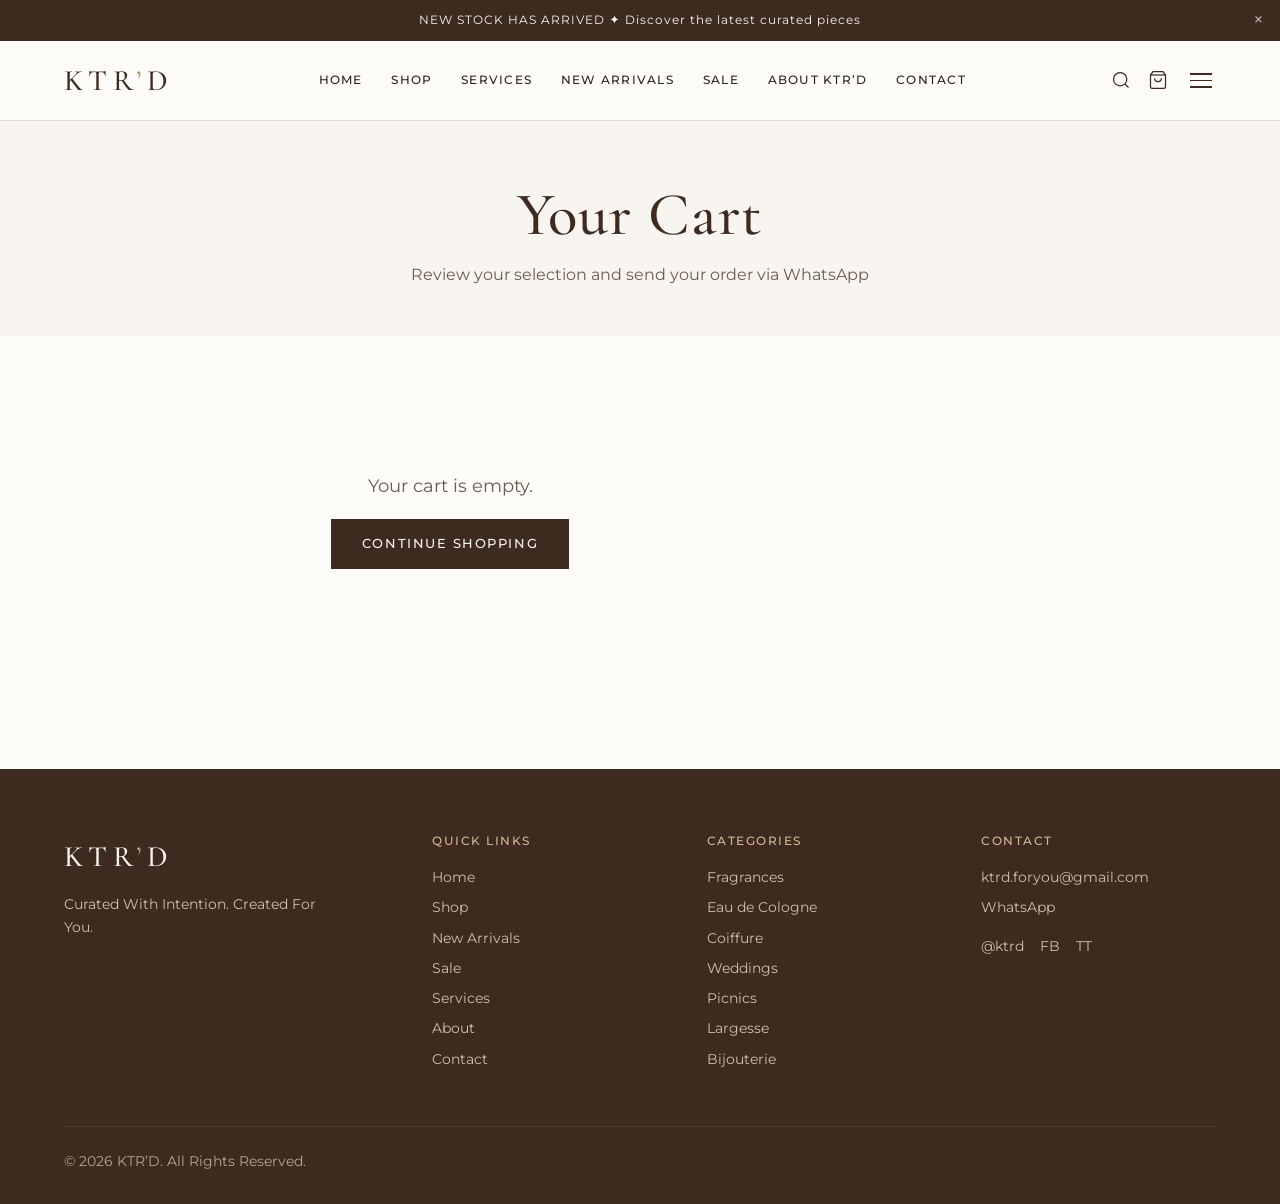
<file: cart.html>
<!DOCTYPE html>
<html lang="en-ZA">
<head>
    <meta charset="UTF-8">
    <meta name="viewport" content="width=device-width, initial-scale=1.0">
    <title>Cart | KTR’D</title>
    <meta name="description" content="Your KTR’D shopping cart. Review your selection and place an order via WhatsApp.">
    <link rel="icon" href="images/favicon.png" type="image/png">
    <link rel="preconnect" href="https://fonts.googleapis.com">
    <link rel="preconnect" href="https://fonts.gstatic.com" crossorigin>
    <link href="https://fonts.googleapis.com/css2?family=Cormorant+Garamond:ital,wght@0,400;0,500;0,600;1,400&family=Montserrat:wght@300;400;500;600&display=swap" rel="stylesheet">
    <link rel="stylesheet" href="css/style.css">
</head>
<body>
    <div id="announcement-banner" class="announcement-banner"><span class="announcement-text"></span><button class="announcement-close" aria-label="Close announcement">&times;</button></div>
    <header class="site-header">
        <div class="header-inner">
            <a href="index.html" class="logo">KTR<span>’</span>D</a>
            <nav class="main-nav" aria-label="Main navigation">
                <a href="index.html">Home</a><a href="shop.html">Shop</a><a href="services.html">Services</a><a href="new-arrivals.html">New Arrivals</a><a href="sale.html">Sale</a><a href="about.html">About KTR’D</a><a href="contact.html">Contact</a>
            </nav>
            <div class="header-actions">
                <button class="search-toggle" aria-label="Search"><svg width="20" height="20" viewBox="0 0 24 24" fill="none" stroke="currentColor" stroke-width="1.5"><circle cx="11" cy="11" r="8"/><line x1="21" y1="21" x2="16.65" y2="16.65"/></svg></button>
                <a href="cart.html" aria-label="Shopping cart"><svg width="20" height="20" viewBox="0 0 24 24" fill="none" stroke="currentColor" stroke-width="1.5"><path d="M6 2L3 6v14a2 2 0 002 2h14a2 2 0 002-2V6l-3-4z"/><line x1="3" y1="6" x2="21" y2="6"/><path d="M16 10a4 4 0 01-8 0"/></svg><span class="cart-count">0</span></a>
                <button class="menu-toggle" aria-label="Open menu" aria-expanded="false"><span></span><span></span><span></span></button>
            </div>
        </div>
    </header>
    <div class="nav-overlay"></div>
    <div id="search-overlay" class="search-overlay"><button class="search-close" aria-label="Close search">&times;</button><div class="search-box"><input type="search" id="global-search" placeholder="Search products..." aria-label="Search products"></div><div id="search-results"></div></div>
    <main>
        <div class="page-header">
            <div class="container"><h1>Your Cart</h1><p>Review your selection and send your order via WhatsApp</p></div>
        </div>
        <section class="section">
            <div class="container">
                <div class="cart-layout">
                    <div id="cart-items"></div>
                    <aside id="cart-summary" class="cart-summary" style="display:none;">
                        <h3>Order Summary</h3>
                        <div class="summary-row summary-total"><span>Total</span><span id="cart-total">R0</span></div>
                        <div class="checkout-form">
                            <div class="form-group"><label for="checkout-name">Full Name *</label><input type="text" id="checkout-name" required></div>
                            <div class="form-group"><label for="checkout-email">Email</label><input type="email" id="checkout-email"></div>
                            <div class="form-group"><label for="checkout-phone">Phone *</label><input type="tel" id="checkout-phone" required></div>
                            <div class="form-group">
                                <label for="checkout-preference">Delivery / Pick-up</label>
                                <select id="checkout-preference">
                                    <option value="Delivery">Delivery</option>
                                    <option value="Pick-up">Pick-up</option>
                                </select>
                            </div>
                            <div class="form-group"><label for="checkout-address">Address (if delivery)</label><textarea id="checkout-address" rows="2"></textarea></div>
                            <div class="form-group"><label for="checkout-notes">Additional Notes</label><textarea id="checkout-notes" rows="2"></textarea></div>
                            <div class="checkout-actions">
                                <button class="btn btn-primary" onclick="sendCartOrder()">Send Order via WhatsApp</button>
                                <button class="btn btn-outline" onclick="clearCart()">Clear Cart</button>
                            </div>
                        </div>
                    </aside>
                </div>
            </div>
        </section>
    </main>
    <footer class="site-footer">
        <div class="container">
            <div class="footer-grid">
                <div class="footer-brand"><a href="index.html" class="logo">KTR<span>’</span>D</a><p>Curated With Intention. Created For You.</p></div>
                <div class="footer-col"><h4>Quick Links</h4><a href="index.html">Home</a><a href="shop.html">Shop</a><a href="new-arrivals.html">New Arrivals</a><a href="sale.html">Sale</a><a href="services.html">Services</a><a href="about.html">About</a><a href="contact.html">Contact</a></div>
                <div class="footer-col"><h4>Categories</h4><a href="fragrances.html">Fragrances</a><a href="eau-de-cologne.html">Eau de Cologne</a><a href="coiffure.html">Coiffure</a><a href="weddings.html">Weddings</a><a href="picnics.html">Picnics</a><a href="largesse.html">Largesse</a><a href="bijouterie.html">Bijouterie</a></div>
                <div class="footer-col"><h4>Contact</h4><p><a href="mailto:hello@ktrd.co.za" data-email class="email-text">hello@ktrd.co.za</a></p><p><a href="#" data-whatsapp>WhatsApp</a></p><div class="footer-social mt-2"><a href="#" data-instagram aria-label="Instagram">IG</a><a href="#" data-facebook aria-label="Facebook">FB</a><a href="#" data-tiktok aria-label="TikTok">TT</a></div></div>
            </div>
            <div class="footer-bottom"><p>© 2026 KTR’D. All Rights Reserved.</p></div>
        </div>
    </footer>
    <script src="js/script.js"></script>
</body>
</html>
</file>
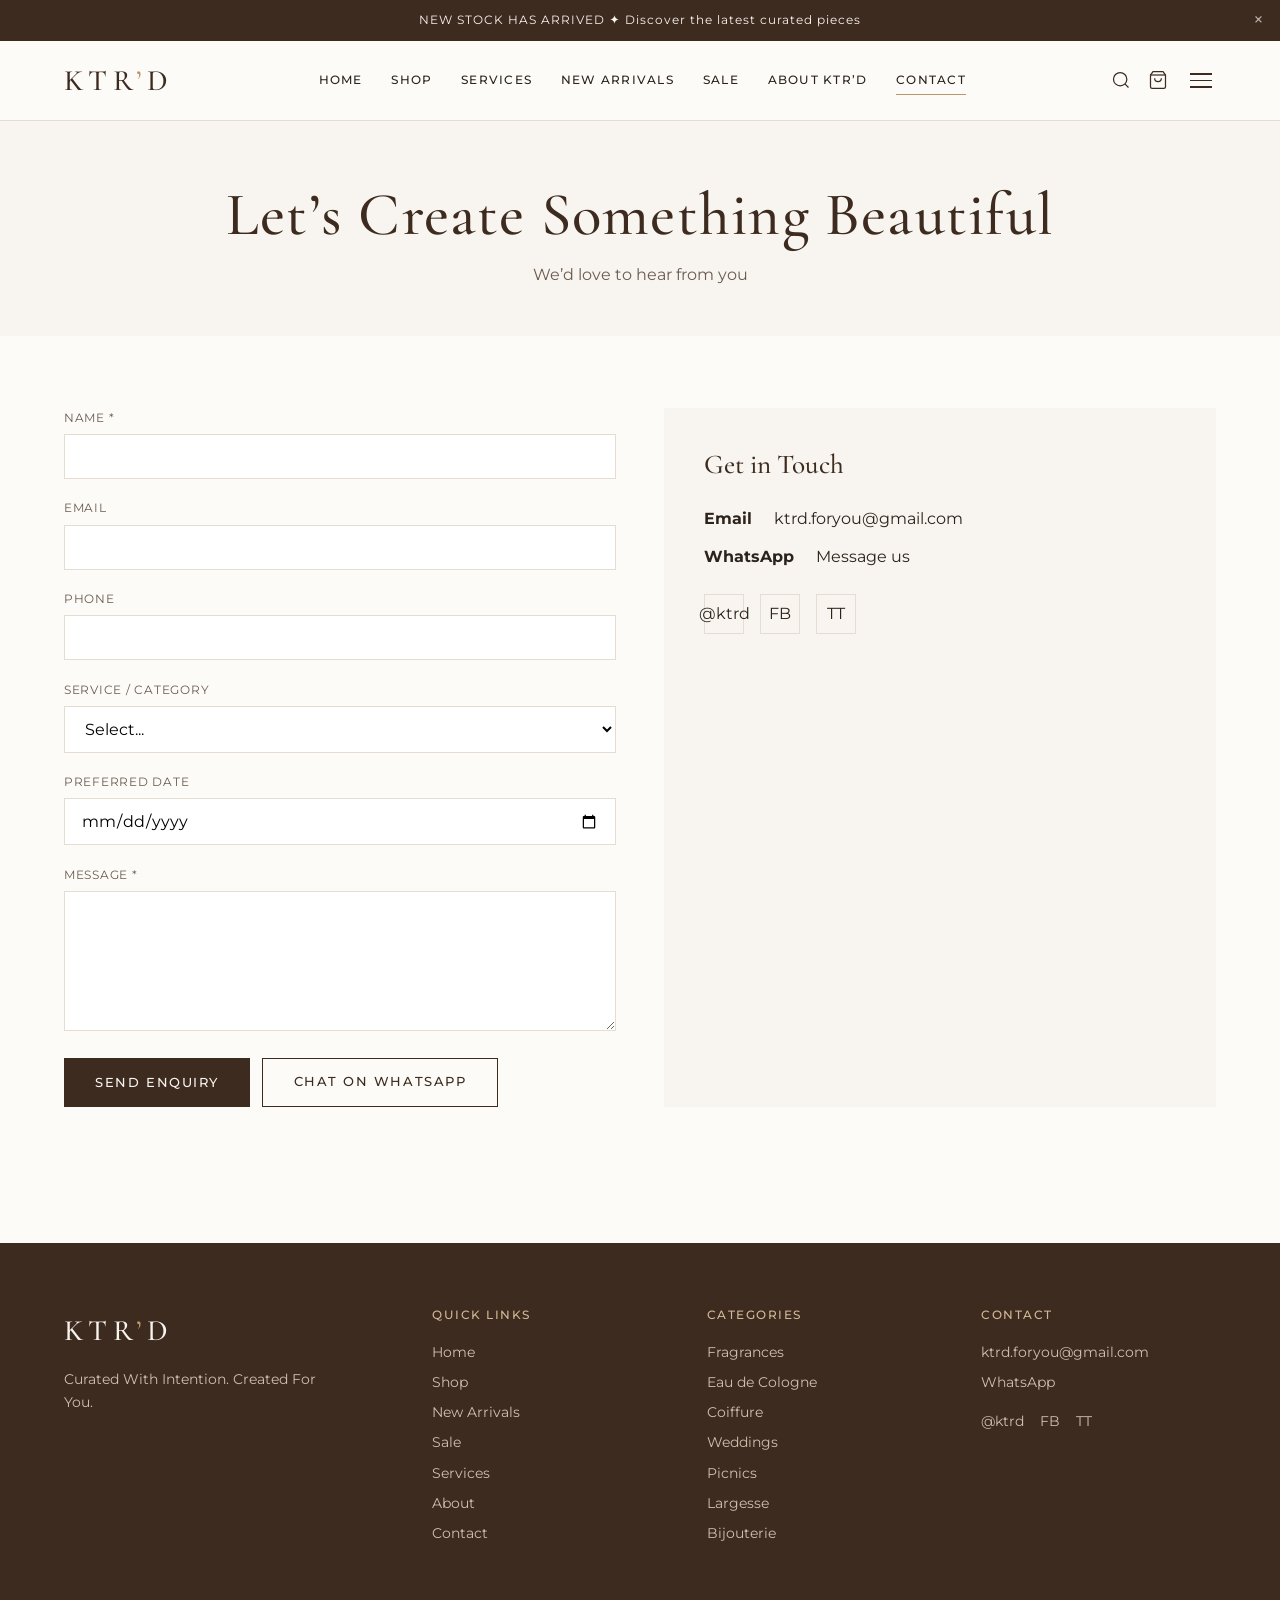
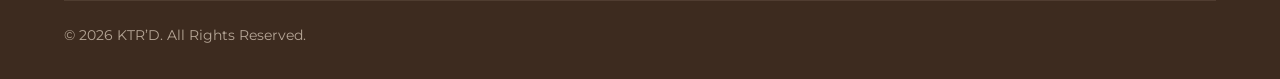
<file: contact.html>
<!DOCTYPE html>
<html lang="en-ZA">
<head>
    <meta charset="UTF-8">
    <meta name="viewport" content="width=device-width, initial-scale=1.0">
    <title>Contact | KTR’D</title>
    <meta name="description" content="Let’s create something beautiful. Get in touch with KTR’D for products, gifts and experiences.">
    <link rel="icon" href="images/favicon.png" type="image/png">
    <link rel="preconnect" href="https://fonts.googleapis.com">
    <link rel="preconnect" href="https://fonts.gstatic.com" crossorigin>
    <link href="https://fonts.googleapis.com/css2?family=Cormorant+Garamond:ital,wght@0,400;0,500;0,600;1,400&family=Montserrat:wght@300;400;500;600&display=swap" rel="stylesheet">
    <link rel="stylesheet" href="css/style.css">
</head>
<body>
    <div id="announcement-banner" class="announcement-banner"><span class="announcement-text"></span><button class="announcement-close" aria-label="Close announcement">&times;</button></div>
    <header class="site-header">
        <div class="header-inner">
            <a href="index.html" class="logo">KTR<span>’</span>D</a>
            <nav class="main-nav" aria-label="Main navigation">
                <a href="index.html">Home</a><a href="shop.html">Shop</a><a href="services.html">Services</a><a href="new-arrivals.html">New Arrivals</a><a href="sale.html">Sale</a><a href="about.html">About KTR’D</a><a href="contact.html" class="active">Contact</a>
            </nav>
            <div class="header-actions">
                <button class="search-toggle" aria-label="Search"><svg width="20" height="20" viewBox="0 0 24 24" fill="none" stroke="currentColor" stroke-width="1.5"><circle cx="11" cy="11" r="8"/><line x1="21" y1="21" x2="16.65" y2="16.65"/></svg></button>
                <a href="cart.html" aria-label="Shopping cart"><svg width="20" height="20" viewBox="0 0 24 24" fill="none" stroke="currentColor" stroke-width="1.5"><path d="M6 2L3 6v14a2 2 0 002 2h14a2 2 0 002-2V6l-3-4z"/><line x1="3" y1="6" x2="21" y2="6"/><path d="M16 10a4 4 0 01-8 0"/></svg><span class="cart-count">0</span></a>
                <button class="menu-toggle" aria-label="Open menu" aria-expanded="false"><span></span><span></span><span></span></button>
            </div>
        </div>
    </header>
    <div class="nav-overlay"></div>
    <div id="search-overlay" class="search-overlay"><button class="search-close" aria-label="Close search">&times;</button><div class="search-box"><input type="search" id="global-search" placeholder="Search products..." aria-label="Search products"></div><div id="search-results"></div></div>
    <main>
        <div class="page-header">
            <div class="container">
                <h1>Let’s Create Something Beautiful</h1>
                <p>We’d love to hear from you</p>
            </div>
        </div>
        <section class="section">
            <div class="container">
                <div class="contact-layout">
                    <form onsubmit="event.preventDefault(); sendEnquiry();">
                        <div class="form-group"><label for="contact-name">Name *</label><input type="text" id="contact-name" required></div>
                        <div class="form-group"><label for="contact-email">Email</label><input type="email" id="contact-email"></div>
                        <div class="form-group"><label for="contact-phone">Phone</label><input type="tel" id="contact-phone"></div>
                        <div class="form-group">
                            <label for="contact-service">Service / Category</label>
                            <select id="contact-service">
                                <option value="">Select...</option>
                                <option value="Fragrances">Fragrances</option>
                                <option value="Eau de Cologne">Eau de Cologne</option>
                                <option value="Coiffure">Coiffure</option>
                                <option value="Weddings">Weddings</option>
                                <option value="Picnics">Picnics</option>
                                <option value="Largesse">Largesse</option>
                                <option value="Bijouterie">Bijouterie</option>
                                <option value="General Enquiry">General Enquiry</option>
                            </select>
                        </div>
                        <div class="form-group"><label for="contact-date">Preferred Date</label><input type="date" id="contact-date"></div>
                        <div class="form-group"><label for="contact-message">Message *</label><textarea id="contact-message" required></textarea></div>
                        <div style="display:flex;flex-wrap:wrap;gap:0.75rem;">
                            <button type="submit" class="btn btn-primary">Send Enquiry</button>
                            <a href="#" data-whatsapp class="btn btn-outline">Chat on WhatsApp</a>
                        </div>
                    </form>
                    <div class="contact-info">
                        <h3>Get in Touch</h3>
                        <p><strong>Email</strong><br><a href="mailto:hello@ktrd.co.za" data-email class="email-text">hello@ktrd.co.za</a></p>
                        <p><strong>WhatsApp</strong><br><a href="#" data-whatsapp>Message us</a></p>
                        <div class="social-links">
                            <a href="#" data-instagram aria-label="Instagram">IG</a>
                            <a href="#" data-facebook aria-label="Facebook">FB</a>
                            <a href="#" data-tiktok aria-label="TikTok">TT</a>
                        </div>
                    </div>
                </div>
            </div>
        </section>
    </main>
    <footer class="site-footer">
        <div class="container">
            <div class="footer-grid">
                <div class="footer-brand"><a href="index.html" class="logo">KTR<span>’</span>D</a><p>Curated With Intention. Created For You.</p></div>
                <div class="footer-col"><h4>Quick Links</h4><a href="index.html">Home</a><a href="shop.html">Shop</a><a href="new-arrivals.html">New Arrivals</a><a href="sale.html">Sale</a><a href="services.html">Services</a><a href="about.html">About</a><a href="contact.html">Contact</a></div>
                <div class="footer-col"><h4>Categories</h4><a href="fragrances.html">Fragrances</a><a href="eau-de-cologne.html">Eau de Cologne</a><a href="coiffure.html">Coiffure</a><a href="weddings.html">Weddings</a><a href="picnics.html">Picnics</a><a href="largesse.html">Largesse</a><a href="bijouterie.html">Bijouterie</a></div>
                <div class="footer-col"><h4>Contact</h4><p><a href="mailto:hello@ktrd.co.za" data-email class="email-text">hello@ktrd.co.za</a></p><p><a href="#" data-whatsapp>WhatsApp</a></p><div class="footer-social mt-2"><a href="#" data-instagram aria-label="Instagram">IG</a><a href="#" data-facebook aria-label="Facebook">FB</a><a href="#" data-tiktok aria-label="TikTok">TT</a></div></div>
            </div>
            <div class="footer-bottom"><p>© 2026 KTR’D. All Rights Reserved.</p></div>
        </div>
    </footer>
    <script src="js/script.js"></script>
</body>
</html>
</file>
<file: css/style.css>
/* ==========================================
   KTR'D — Luxury Lifestyle Website Styles
   ==========================================
   Colour palette:
   Nude / Warm beige / Champagne / Soft cream
   White / Dark brown / Black / Subtle gold
   ========================================== */

/* ---------- CSS Variables ---------- */
:root {
    --nude: #e8d9c8;
    --beige: #d4c4b0;
    --champagne: #c9b896;
    --cream: #f8f4ef;
    --off-white: #fdfbf8;
    --white: #ffffff;
    --dark-brown: #3d2b1f;
    --brown: #5c4636;
    --soft-brown: #8a7360;
    --black: #1a1410;
    --gold: #b8976a;
    --gold-light: #d4b896;
    --gold-dark: #9a7b52;
    --text: #2c241c;
    --text-light: #6b5c4f;
    --border: #e5dcd2;
    --shadow: rgba(61, 43, 31, 0.08);
    --shadow-hover: rgba(61, 43, 31, 0.14);

    --font-serif: "Cormorant Garamond", "Playfair Display", Georgia, serif;
    --font-sans: "Montserrat", "Inter", system-ui, sans-serif;

    --container: 1200px;
    --header-h: 80px;
    --transition: 0.35s cubic-bezier(0.25, 0.46, 0.45, 0.94);
}

/* ---------- Reset & Base ---------- */
*, *::before, *::after {
    box-sizing: border-box;
    margin: 0;
    padding: 0;
}

html {
    scroll-behavior: smooth;
    font-size: 16px;
}

@media (prefers-reduced-motion: reduce) {
    html { scroll-behavior: auto; }
    *, *::before, *::after {
        animation-duration: 0.01ms !important;
        transition-duration: 0.01ms !important;
    }
}

body {
    font-family: var(--font-sans);
    font-weight: 400;
    line-height: 1.6;
    color: var(--text);
    background: var(--off-white);
    -webkit-font-smoothing: antialiased;
    overflow-x: hidden;
}

img {
    max-width: 100%;
    height: auto;
    display: block;
}

a {
    color: inherit;
    text-decoration: none;
    transition: color var(--transition);
}

ul, ol { list-style: none; }

button, input, select, textarea {
    font-family: inherit;
    font-size: inherit;
}

button {
    cursor: pointer;
    border: none;
    background: none;
}

/* ---------- Typography ---------- */
h1, h2, h3, h4, h5, h6 {
    font-family: var(--font-serif);
    font-weight: 500;
    line-height: 1.25;
    color: var(--dark-brown);
}

h1 { font-size: clamp(2.4rem, 5vw, 3.8rem); letter-spacing: 0.02em; }
h2 { font-size: clamp(1.9rem, 3.5vw, 2.8rem); }
h3 { font-size: clamp(1.35rem, 2.2vw, 1.7rem); }
h4 { font-size: 1.2rem; }

.lead {
    font-size: 1.15rem;
    color: var(--text-light);
    max-width: 36em;
}

/* ---------- Layout ---------- */
.container {
    width: 100%;
    max-width: var(--container);
    margin: 0 auto;
    padding: 0 1.5rem;
}

.section {
    padding: 4.5rem 0;
}

.section-title {
    text-align: center;
    margin-bottom: 0.75rem;
}

.section-subtitle {
    text-align: center;
    color: var(--text-light);
    margin-bottom: 3rem;
    font-size: 1.05rem;
}

/* ---------- Buttons ---------- */
.btn {
    display: inline-flex;
    align-items: center;
    justify-content: center;
    gap: 0.5rem;
    padding: 0.85rem 1.9rem;
    font-family: var(--font-sans);
    font-size: 0.8rem;
    font-weight: 500;
    letter-spacing: 0.12em;
    text-transform: uppercase;
    border: 1.5px solid transparent;
    border-radius: 0;
    transition: all var(--transition);
    white-space: nowrap;
}

.btn-primary {
    background: var(--dark-brown);
    color: var(--cream);
    border-color: var(--dark-brown);
}

.btn-primary:hover {
    background: var(--gold-dark);
    border-color: var(--gold-dark);
    color: var(--white);
}

.btn-outline {
    background: transparent;
    color: var(--dark-brown);
    border-color: var(--dark-brown);
}

.btn-outline:hover {
    background: var(--dark-brown);
    color: var(--cream);
}

.btn-gold {
    background: var(--gold);
    color: var(--white);
    border-color: var(--gold);
}

.btn-gold:hover {
    background: var(--gold-dark);
    border-color: var(--gold-dark);
}

.btn-sm {
    padding: 0.55rem 1.2rem;
    font-size: 0.72rem;
}

.btn-text {
    font-size: 0.8rem;
    color: var(--soft-brown);
    text-decoration: underline;
    text-underline-offset: 3px;
}

.btn-text:hover { color: var(--dark-brown); }

.btn:disabled {
    opacity: 0.5;
    cursor: not-allowed;
}

/* ---------- Announcement Banner ---------- */
.announcement-banner {
    background: var(--dark-brown);
    color: var(--cream);
    text-align: center;
    padding: 0.65rem 2.5rem;
    font-size: 0.78rem;
    letter-spacing: 0.08em;
    position: relative;
    display: none;
}

.announcement-banner .announcement-close {
    position: absolute;
    right: 1rem;
    top: 50%;
    transform: translateY(-50%);
    color: var(--cream);
    font-size: 1.2rem;
    line-height: 1;
    opacity: 0.7;
}

.announcement-banner .announcement-close:hover { opacity: 1; }

/* ---------- Sale Banner ---------- */
.sale-banner {
    background: linear-gradient(90deg, var(--gold-dark), var(--gold));
    color: var(--white);
    text-align: center;
    padding: 0.7rem 1.5rem;
    font-size: 0.8rem;
    letter-spacing: 0.1em;
    display: none;
}

.sale-banner a {
    margin-left: 1rem;
    text-decoration: underline;
    text-underline-offset: 3px;
    font-weight: 500;
}

/* ---------- Header ---------- */
.site-header {
    position: sticky;
    top: 0;
    z-index: 1000;
    background: rgba(253, 251, 248, 0.95);
    backdrop-filter: blur(12px);
    border-bottom: 1px solid var(--border);
    height: var(--header-h);
}

.header-inner {
    display: flex;
    align-items: center;
    justify-content: space-between;
    height: 100%;
    max-width: var(--container);
    margin: 0 auto;
    padding: 0 1.5rem;
}

.logo {
    font-family: var(--font-serif);
    font-size: 1.85rem;
    font-weight: 500;
    letter-spacing: 0.18em;
    color: var(--dark-brown);
    text-transform: uppercase;
}

.logo span {
    color: var(--gold);
}

.main-nav {
    display: flex;
    align-items: center;
    gap: 1.8rem;
}

.main-nav a {
    font-size: 0.78rem;
    font-weight: 500;
    letter-spacing: 0.1em;
    text-transform: uppercase;
    color: var(--text);
    position: relative;
    padding: 0.3rem 0;
}

.main-nav a::after {
    content: "";
    position: absolute;
    bottom: 0;
    left: 0;
    width: 0;
    height: 1px;
    background: var(--gold);
    transition: width var(--transition);
}

.main-nav a:hover::after,
.main-nav a.active::after {
    width: 100%;
}

.header-actions {
    display: flex;
    align-items: center;
    gap: 1.1rem;
}

.header-actions button,
.header-actions a {
    position: relative;
    color: var(--dark-brown);
    display: flex;
    align-items: center;
    justify-content: center;
}

.cart-count {
    position: absolute;
    top: -6px;
    right: -8px;
    background: var(--gold);
    color: var(--white);
    font-size: 0.65rem;
    font-weight: 600;
    width: 16px;
    height: 16px;
    border-radius: 50%;
    display: none;
    align-items: center;
    justify-content: center;
}

.menu-toggle {
    display: none;
    flex-direction: column;
    gap: 5px;
    padding: 4px;
}

.menu-toggle span {
    display: block;
    width: 22px;
    height: 1.5px;
    background: var(--dark-brown);
    transition: var(--transition);
}

.nav-overlay {
    display: none;
    position: fixed;
    inset: 0;
    background: rgba(26, 20, 16, 0.4);
    z-index: 998;
}

.nav-overlay.open { display: block; }

/* ---------- Hero ---------- */
.hero {
    position: relative;
    height: min(85vh, 780px);
    display: flex;
    align-items: center;
    justify-content: center;
    overflow: hidden;
    background: var(--nude);
}

.hero-image {
    position: absolute;
    inset: 0;
}

.hero-image img {
    width: 100%;
    height: 100%;
    object-fit: cover;
    object-position: center;
}

.hero-overlay {
    position: absolute;
    inset: 0;
    background: linear-gradient(to bottom, rgba(26,20,16,0.25), rgba(26,20,16,0.45));
}

.hero-content {
    position: relative;
    z-index: 2;
    text-align: center;
    color: var(--white);
    padding: 2rem;
    max-width: 700px;
}

.hero-content h1 {
    color: var(--white);
    margin-bottom: 1rem;
    text-shadow: 0 2px 20px rgba(0,0,0,0.2);
}

.hero-content p {
    font-size: 1.1rem;
    margin-bottom: 2.2rem;
    opacity: 0.95;
}

.hero-btns {
    display: flex;
    flex-wrap: wrap;
    gap: 1rem;
    justify-content: center;
}

.hero .btn-primary {
    background: var(--gold);
    border-color: var(--gold);
}

.hero .btn-primary:hover {
    background: var(--gold-dark);
    border-color: var(--gold-dark);
}

.hero .btn-outline {
    color: var(--white);
    border-color: var(--white);
}

.hero .btn-outline:hover {
    background: var(--white);
    color: var(--dark-brown);
}

/* ---------- Category Cards ---------- */
.category-grid {
    display: grid;
    grid-template-columns: repeat(auto-fill, minmax(260px, 1fr));
    gap: 1.5rem;
}

.category-card {
    position: relative;
    aspect-ratio: 3/4;
    overflow: hidden;
    background: var(--cream);
}

.category-card img {
    width: 100%;
    height: 100%;
    object-fit: cover;
    transition: transform 0.6s ease;
}

.category-card:hover img {
    transform: scale(1.06);
}

.category-card-content {
    position: absolute;
    inset: 0;
    background: linear-gradient(to top, rgba(26,20,16,0.7) 0%, transparent 55%);
    display: flex;
    flex-direction: column;
    justify-content: flex-end;
    padding: 1.5rem;
    color: var(--white);
}

.category-card h3 {
    color: var(--white);
    margin-bottom: 0.35rem;
    font-size: 1.45rem;
}

.category-card p {
    font-size: 0.85rem;
    opacity: 0.9;
    margin-bottom: 0.9rem;
}

.category-card .btn {
    align-self: flex-start;
    padding: 0.5rem 1.1rem;
    font-size: 0.7rem;
    border-color: var(--white);
    color: var(--white);
}

.category-card .btn:hover {
    background: var(--white);
    color: var(--dark-brown);
}

/* ---------- Product Grid ---------- */
.product-grid {
    display: grid;
    grid-template-columns: repeat(auto-fill, minmax(240px, 1fr));
    gap: 1.75rem;
}

.product-card {
    background: var(--white);
    transition: box-shadow var(--transition);
}

.product-card:hover {
    box-shadow: 0 12px 32px var(--shadow-hover);
}

.product-image-wrap {
    position: relative;
    aspect-ratio: 4/5;
    overflow: hidden;
    background: var(--cream);
}

.product-image-wrap img {
    width: 100%;
    height: 100%;
    object-fit: cover;
    transition: transform 0.5s ease;
}

.product-card:hover .product-image-wrap img {
    transform: scale(1.05);
}

.product-badges {
    position: absolute;
    top: 0.75rem;
    left: 0.75rem;
    display: flex;
    flex-direction: column;
    gap: 0.35rem;
}

.badge {
    font-size: 0.65rem;
    font-weight: 600;
    letter-spacing: 0.08em;
    text-transform: uppercase;
    padding: 0.25rem 0.55rem;
    color: var(--white);
}

.badge-new { background: var(--dark-brown); }
.badge-sale { background: var(--gold); }
.badge-out { background: var(--soft-brown); }

.product-actions {
    position: absolute;
    bottom: 0.75rem;
    right: 0.75rem;
    display: flex;
    gap: 0.4rem;
    opacity: 0;
    transform: translateY(8px);
    transition: all var(--transition);
}

.product-card:hover .product-actions {
    opacity: 1;
    transform: translateY(0);
}

.btn-icon {
    width: 38px;
    height: 38px;
    background: var(--white);
    color: var(--dark-brown);
    display: flex;
    align-items: center;
    justify-content: center;
    border-radius: 50%;
    box-shadow: 0 2px 8px var(--shadow);
    transition: all var(--transition);
}

.btn-icon:hover {
    background: var(--dark-brown);
    color: var(--white);
}

.product-info {
    padding: 1.1rem 1rem 1.3rem;
}

.product-category {
    font-size: 0.7rem;
    letter-spacing: 0.1em;
    text-transform: uppercase;
    color: var(--soft-brown);
    margin-bottom: 0.3rem;
}

.product-name {
    font-family: var(--font-serif);
    font-size: 1.15rem;
    margin-bottom: 0.4rem;
}

.product-price {
    display: flex;
    align-items: baseline;
    gap: 0.5rem;
    margin-bottom: 0.5rem;
    font-size: 0.95rem;
}

.price-original {
    text-decoration: line-through;
    color: var(--text-light);
    font-size: 0.85rem;
}

.price-sale {
    color: var(--gold-dark);
    font-weight: 600;
}

.price-saved {
    display: block;
    font-size: 0.8rem;
    color: var(--gold-dark);
    margin-top: 0.2rem;
}

.product-desc {
    font-size: 0.85rem;
    color: var(--text-light);
    margin-bottom: 0.9rem;
    line-height: 1.5;
}

.product-btns {
    display: flex;
    gap: 0.5rem;
}

/* ---------- Shop Filters ---------- */
.shop-layout {
    display: grid;
    grid-template-columns: 240px 1fr;
    gap: 2.5rem;
    align-items: start;
}

.shop-filters {
    background: var(--white);
    padding: 1.5rem;
    border: 1px solid var(--border);
    position: sticky;
    top: calc(var(--header-h) + 1rem);
}

.shop-filters h3 {
    font-size: 1rem;
    margin-bottom: 1.2rem;
    letter-spacing: 0.05em;
}

.filter-group {
    margin-bottom: 1.4rem;
}

.filter-group label {
    display: block;
    font-size: 0.78rem;
    font-weight: 500;
    letter-spacing: 0.06em;
    text-transform: uppercase;
    color: var(--text-light);
    margin-bottom: 0.5rem;
}

.filter-group select,
.filter-group input[type="number"],
.filter-group input[type="text"] {
    width: 100%;
    padding: 0.55rem 0.75rem;
    border: 1px solid var(--border);
    background: var(--off-white);
    color: var(--text);
}

.filter-group select:focus,
.filter-group input:focus {
    outline: 2px solid var(--gold);
    outline-offset: 1px;
}

.checkbox-group {
    display: flex;
    flex-direction: column;
    gap: 0.45rem;
}

.checkbox-group label {
    display: flex;
    align-items: center;
    gap: 0.5rem;
    font-size: 0.9rem;
    text-transform: none;
    letter-spacing: 0;
    font-weight: 400;
    color: var(--text);
    cursor: pointer;
}

.shop-toolbar {
    display: flex;
    flex-wrap: wrap;
    justify-content: space-between;
    align-items: center;
    gap: 1rem;
    margin-bottom: 1.5rem;
}

#results-count {
    font-size: 0.9rem;
    color: var(--text-light);
}

/* ---------- Modal ---------- */
.modal {
    position: fixed;
    inset: 0;
    z-index: 2000;
    display: flex;
    align-items: center;
    justify-content: center;
    opacity: 0;
    visibility: hidden;
    transition: all 0.3s ease;
}

.modal.open {
    opacity: 1;
    visibility: visible;
}

.modal-overlay {
    position: absolute;
    inset: 0;
    background: rgba(26, 20, 16, 0.55);
}

.modal-content {
    position: relative;
    background: var(--white);
    max-width: 960px;
    width: 94%;
    max-height: 90vh;
    overflow-y: auto;
    z-index: 1;
}

.modal-close {
    position: absolute;
    top: 1rem;
    right: 1.2rem;
    font-size: 1.8rem;
    color: var(--dark-brown);
    z-index: 2;
    line-height: 1;
}

.modal-product {
    display: grid;
    grid-template-columns: 1fr 1fr;
    gap: 0;
}

.modal-image {
    background: var(--cream);
    aspect-ratio: 4/5;
}

.modal-image img {
    width: 100%;
    height: 100%;
    object-fit: cover;
}

.modal-details {
    padding: 2.5rem 2rem;
}

.modal-details h2 {
    margin: 0.4rem 0 0.8rem;
}

.availability {
    font-size: 0.85rem;
    margin: 0.6rem 0 1rem;
}

.availability.in-stock { color: #4a7c59; }
.availability.out-of-stock { color: var(--soft-brown); }

.quantity-selector {
    margin: 1.5rem 0;
}

.quantity-selector label {
    display: block;
    font-size: 0.8rem;
    letter-spacing: 0.06em;
    text-transform: uppercase;
    margin-bottom: 0.5rem;
}

.qty-controls {
    display: inline-flex;
    align-items: center;
    border: 1px solid var(--border);
}

.qty-controls button {
    width: 36px;
    height: 36px;
    font-size: 1.1rem;
    color: var(--dark-brown);
}

.qty-controls input,
.qty-controls span {
    width: 42px;
    text-align: center;
    border: none;
    background: transparent;
}

.modal-actions {
    display: flex;
    flex-wrap: wrap;
    gap: 0.75rem;
    margin-top: 1.5rem;
}

.related-products {
    padding: 2rem;
    border-top: 1px solid var(--border);
}

.related-products h3 {
    margin-bottom: 1.2rem;
    text-align: center;
}

.related-grid {
    grid-template-columns: repeat(auto-fill, minmax(180px, 1fr));
}

/* ---------- Cart ---------- */
.cart-layout {
    display: grid;
    grid-template-columns: 1fr 340px;
    gap: 2.5rem;
    align-items: start;
}

.cart-item {
    display: grid;
    grid-template-columns: 90px 1fr auto;
    gap: 1.2rem;
    padding: 1.25rem 0;
    border-bottom: 1px solid var(--border);
    align-items: center;
}

.cart-item-image {
    aspect-ratio: 4/5;
    background: var(--cream);
    overflow: hidden;
}

.cart-item-image img {
    width: 100%;
    height: 100%;
    object-fit: cover;
}

.cart-item-details h3 {
    font-size: 1.1rem;
    margin-bottom: 0.3rem;
}

.cart-item-price {
    font-size: 0.9rem;
    color: var(--text-light);
    margin-bottom: 0.6rem;
}

.cart-item-total {
    text-align: right;
}

.cart-item-total p {
    font-weight: 500;
    margin-bottom: 0.4rem;
}

.cart-summary {
    background: var(--white);
    border: 1px solid var(--border);
    padding: 1.75rem;
    position: sticky;
    top: calc(var(--header-h) + 1rem);
}

.cart-summary h3 {
    margin-bottom: 1.2rem;
}

.summary-row {
    display: flex;
    justify-content: space-between;
    margin-bottom: 0.7rem;
    font-size: 0.95rem;
}

.summary-total {
    font-size: 1.2rem;
    font-weight: 600;
    padding-top: 0.8rem;
    border-top: 1px solid var(--border);
    margin-top: 0.5rem;
}

.checkout-form {
    margin-top: 1.5rem;
}

.checkout-form .form-group {
    margin-bottom: 1rem;
}

.checkout-form label {
    display: block;
    font-size: 0.78rem;
    letter-spacing: 0.05em;
    text-transform: uppercase;
    margin-bottom: 0.35rem;
    color: var(--text-light);
}

.checkout-form input,
.checkout-form select,
.checkout-form textarea {
    width: 100%;
    padding: 0.65rem 0.8rem;
    border: 1px solid var(--border);
    background: var(--off-white);
}

.checkout-form textarea {
    min-height: 80px;
    resize: vertical;
}

.checkout-actions {
    display: flex;
    flex-direction: column;
    gap: 0.6rem;
    margin-top: 1.2rem;
}

/* ---------- Forms (Contact) ---------- */
.contact-layout {
    display: grid;
    grid-template-columns: 1fr 1fr;
    gap: 3rem;
}

.form-group {
    margin-bottom: 1.2rem;
}

.form-group label {
    display: block;
    font-size: 0.78rem;
    letter-spacing: 0.06em;
    text-transform: uppercase;
    margin-bottom: 0.4rem;
    color: var(--text-light);
}

.form-group input,
.form-group select,
.form-group textarea {
    width: 100%;
    padding: 0.75rem 1rem;
    border: 1px solid var(--border);
    background: var(--white);
    transition: border-color var(--transition);
}

.form-group input:focus,
.form-group select:focus,
.form-group textarea:focus {
    outline: none;
    border-color: var(--gold);
}

.form-group textarea {
    min-height: 140px;
    resize: vertical;
}

.contact-info {
    background: var(--cream);
    padding: 2.5rem;
}

.contact-info h3 {
    margin-bottom: 1.5rem;
}

.contact-info p {
    margin-bottom: 0.8rem;
    display: flex;
    align-items: flex-start;
    gap: 0.7rem;
}

.social-links {
    display: flex;
    gap: 1rem;
    margin-top: 1.5rem;
}

.social-links a {
    width: 40px;
    height: 40px;
    border: 1px solid var(--border);
    display: flex;
    align-items: center;
    justify-content: center;
    transition: all var(--transition);
}

.social-links a:hover {
    background: var(--dark-brown);
    color: var(--cream);
    border-color: var(--dark-brown);
}

/* ---------- Service / Package Cards ---------- */
.service-grid,
.package-grid {
    display: grid;
    grid-template-columns: repeat(auto-fill, minmax(280px, 1fr));
    gap: 1.75rem;
}

.service-card,
.package-card {
    background: var(--white);
    border: 1px solid var(--border);
    overflow: hidden;
    transition: box-shadow var(--transition);
}

.service-card:hover,
.package-card:hover {
    box-shadow: 0 10px 28px var(--shadow-hover);
}

.service-card-image,
.package-card-image {
    aspect-ratio: 16/10;
    background: var(--cream);
    overflow: hidden;
}

.service-card-image img,
.package-card-image img {
    width: 100%;
    height: 100%;
    object-fit: cover;
    transition: transform 0.5s ease;
}

.service-card:hover img,
.package-card:hover img {
    transform: scale(1.04);
}

.service-card-body,
.package-card-body {
    padding: 1.5rem;
}

.service-card-body h3,
.package-card-body h3 {
    margin-bottom: 0.5rem;
}

.service-card-body p,
.package-card-body p {
    font-size: 0.9rem;
    color: var(--text-light);
    margin-bottom: 1rem;
}

.starting-price {
    font-size: 0.85rem;
    color: var(--gold-dark);
    margin-bottom: 1rem;
}

/* ---------- Gallery ---------- */
.gallery {
    position: relative;
    overflow: hidden;
}

.gallery-track {
    display: flex;
    transition: transform 0.5s ease;
}

.gallery-slide {
    min-width: 100%;
    aspect-ratio: 16/9;
    background: var(--cream);
}

.gallery-slide img {
    width: 100%;
    height: 100%;
    object-fit: cover;
}

.gallery-nav {
    position: absolute;
    top: 50%;
    transform: translateY(-50%);
    width: 44px;
    height: 44px;
    background: rgba(253, 251, 248, 0.9);
    color: var(--dark-brown);
    display: flex;
    align-items: center;
    justify-content: center;
    z-index: 2;
    transition: background var(--transition);
}

.gallery-nav:hover {
    background: var(--white);
}

.gallery-prev { left: 1rem; }
.gallery-next { right: 1rem; }

.gallery-dots {
    display: flex;
    justify-content: center;
    gap: 0.5rem;
    margin-top: 1.2rem;
}

.gallery-dot {
    width: 8px;
    height: 8px;
    border-radius: 50%;
    background: var(--border);
    transition: background var(--transition);
}

.gallery-dot.active {
    background: var(--gold);
}

/* ---------- Instagram Grid ---------- */
.instagram-grid {
    display: grid;
    grid-template-columns: repeat(6, 1fr);
    gap: 0.5rem;
}

.instagram-grid a {
    aspect-ratio: 1;
    overflow: hidden;
    background: var(--cream);
}

.instagram-grid img {
    width: 100%;
    height: 100%;
    object-fit: cover;
    transition: transform 0.4s ease;
}

.instagram-grid a:hover img {
    transform: scale(1.08);
}

/* ---------- Page Header ---------- */
.page-header {
    background: var(--cream);
    padding: 3.5rem 0 3rem;
    text-align: center;
}

.page-header h1 {
    margin-bottom: 0.6rem;
}

.page-header p {
    color: var(--text-light);
    max-width: 32em;
    margin: 0 auto;
}

/* ---------- About ---------- */
.about-content {
    display: grid;
    grid-template-columns: 1fr 1fr;
    gap: 3rem;
    align-items: center;
}

.about-image {
    aspect-ratio: 4/5;
    background: var(--cream);
    overflow: hidden;
}

.about-image img {
    width: 100%;
    height: 100%;
    object-fit: cover;
}

.philosophy-block {
    margin-top: 2rem;
    padding: 1.5rem;
    border-left: 3px solid var(--gold);
    background: var(--cream);
}

.philosophy-block h4 {
    margin-bottom: 0.4rem;
    color: var(--gold-dark);
}

/* ---------- Footer ---------- */
.site-footer {
    background: var(--dark-brown);
    color: var(--nude);
    padding: 4rem 0 2rem;
    margin-top: 4rem;
}

.footer-grid {
    display: grid;
    grid-template-columns: 1.4fr 1fr 1fr 1fr;
    gap: 2.5rem;
    margin-bottom: 3rem;
}

.footer-brand .logo {
    color: var(--cream);
    margin-bottom: 0.8rem;
    display: inline-block;
}

.footer-brand p {
    font-size: 0.9rem;
    opacity: 0.85;
    max-width: 260px;
}

.footer-col h4 {
    color: var(--gold-light);
    font-family: var(--font-sans);
    font-size: 0.78rem;
    letter-spacing: 0.12em;
    text-transform: uppercase;
    margin-bottom: 1.1rem;
}

.footer-col a {
    display: block;
    font-size: 0.9rem;
    opacity: 0.85;
    margin-bottom: 0.45rem;
    transition: opacity var(--transition);
}

.footer-col a:hover {
    opacity: 1;
    color: var(--gold-light);
}

.footer-bottom {
    border-top: 1px solid rgba(232, 217, 200, 0.15);
    padding-top: 1.5rem;
    display: flex;
    flex-wrap: wrap;
    justify-content: space-between;
    align-items: center;
    gap: 1rem;
    font-size: 0.85rem;
    opacity: 0.7;
}

.footer-social {
    display: flex;
    gap: 1rem;
}

.footer-social a:hover {
    color: var(--gold-light);
}

/* ---------- Empty States ---------- */
.empty-state {
    text-align: center;
    padding: 4rem 1.5rem;
    grid-column: 1 / -1;
}

.empty-state p {
    font-size: 1.1rem;
    color: var(--text-light);
    margin-bottom: 1.2rem;
}

.coming-soon span {
    display: block;
    font-size: 0.9rem;
    color: var(--soft-brown);
}

/* ---------- Toast ---------- */
.toast {
    position: fixed;
    bottom: 2rem;
    left: 50%;
    transform: translateX(-50%) translateY(100px);
    background: var(--dark-brown);
    color: var(--cream);
    padding: 0.85rem 1.5rem;
    font-size: 0.9rem;
    z-index: 3000;
    opacity: 0;
    transition: all 0.35s ease;
    pointer-events: none;
}

.toast.show {
    opacity: 1;
    transform: translateX(-50%) translateY(0);
}

/* ---------- Search Overlay ---------- */
.search-overlay {
    position: fixed;
    inset: 0;
    background: rgba(253, 251, 248, 0.97);
    z-index: 2500;
    display: flex;
    flex-direction: column;
    align-items: center;
    padding-top: 15vh;
    opacity: 0;
    visibility: hidden;
    transition: all 0.3s ease;
}

.search-overlay.open {
    opacity: 1;
    visibility: visible;
}

.search-overlay .search-close {
    position: absolute;
    top: 1.5rem;
    right: 1.5rem;
    font-size: 2rem;
    color: var(--dark-brown);
}

.search-box {
    width: 90%;
    max-width: 560px;
}

.search-box input {
    width: 100%;
    padding: 1rem 1.2rem;
    border: none;
    border-bottom: 2px solid var(--border);
    background: transparent;
    font-size: 1.3rem;
    font-family: var(--font-serif);
    color: var(--dark-brown);
}

.search-box input:focus {
    outline: none;
    border-color: var(--gold);
}

#search-results {
    width: 90%;
    max-width: 560px;
    margin-top: 1.5rem;
    max-height: 50vh;
    overflow-y: auto;
}

.search-result-item {
    display: flex;
    gap: 1rem;
    padding: 0.8rem 0;
    border-bottom: 1px solid var(--border);
    align-items: center;
}

.search-result-item img {
    width: 50px;
    height: 60px;
    object-fit: cover;
    background: var(--cream);
}

.search-result-item strong {
    display: block;
    font-family: var(--font-serif);
    font-size: 1.05rem;
}

.search-result-item span {
    font-size: 0.85rem;
    color: var(--text-light);
}

.no-results {
    text-align: center;
    color: var(--text-light);
    padding: 2rem;
}

/* ---------- Fade-in Animation ---------- */
.fade-in {
    opacity: 0;
    transform: translateY(24px);
    transition: opacity 0.7s ease, transform 0.7s ease;
}

.fade-in.visible {
    opacity: 1;
    transform: translateY(0);
}

/* ---------- Filter pills (fragrances) ---------- */
.filter-pills {
    display: flex;
    flex-wrap: wrap;
    gap: 0.5rem;
    justify-content: center;
    margin-bottom: 2rem;
}

.frag-filter {
    padding: 0.45rem 1rem;
    font-size: 0.75rem;
    letter-spacing: 0.08em;
    text-transform: uppercase;
    border: 1px solid var(--border);
    color: var(--text-light);
    transition: all var(--transition);
}

.frag-filter:hover,
.frag-filter.active {
    background: var(--dark-brown);
    color: var(--cream);
    border-color: var(--dark-brown);
}

/* ---------- Focus states (accessibility) ---------- */
a:focus-visible,
button:focus-visible,
input:focus-visible,
select:focus-visible,
textarea:focus-visible {
    outline: 2px solid var(--gold);
    outline-offset: 2px;
}

/* ==========================================
   RESPONSIVE
   ========================================== */

@media (max-width: 1024px) {
    .shop-layout {
        grid-template-columns: 1fr;
    }

    .shop-filters {
        position: static;
        display: grid;
        grid-template-columns: repeat(auto-fill, minmax(180px, 1fr));
        gap: 1rem;
    }

    .footer-grid {
        grid-template-columns: 1fr 1fr;
    }

    .instagram-grid {
        grid-template-columns: repeat(3, 1fr);
    }
}

@media (max-width: 991px) {
    .main-nav {
        position: fixed;
        top: 0;
        right: 0;
        width: min(320px, 85vw);
        height: 100vh;
        background: var(--off-white);
        flex-direction: column;
        align-items: flex-start;
        padding: 5rem 2rem 2rem;
        gap: 0;
        transform: translateX(100%);
        transition: transform 0.35s ease;
        z-index: 999;
        box-shadow: -8px 0 30px var(--shadow);
        overflow-y: auto;
    }

    .main-nav.open {
        transform: translateX(0);
    }

    .main-nav a {
        width: 100%;
        padding: 0.9rem 0;
        border-bottom: 1px solid var(--border);
        font-size: 0.9rem;
    }

    .menu-toggle {
        display: flex;
    }

    .modal-product {
        grid-template-columns: 1fr;
    }

    .modal-image {
        aspect-ratio: 1;
        max-height: 320px;
    }

    .cart-layout {
        grid-template-columns: 1fr;
    }

    .contact-layout,
    .about-content {
        grid-template-columns: 1fr;
    }

    .footer-grid {
        grid-template-columns: 1fr;
        gap: 2rem;
    }
}

@media (max-width: 768px) {
    .section {
        padding: 3.2rem 0;
    }

    .hero {
        height: min(70vh, 560px);
    }

    .product-grid {
        grid-template-columns: repeat(2, 1fr);
        gap: 1rem;
    }

    .product-btns {
        flex-direction: column;
    }

    .category-grid {
        grid-template-columns: repeat(2, 1fr);
        gap: 0.85rem;
    }

    .instagram-grid {
        grid-template-columns: repeat(2, 1fr);
    }

    .cart-item {
        grid-template-columns: 70px 1fr;
        gap: 0.9rem;
    }

    .cart-item-total {
        grid-column: 2;
        text-align: left;
        display: flex;
        justify-content: space-between;
        align-items: center;
        margin-top: 0.4rem;
    }

    .hero-btns {
        flex-direction: column;
        align-items: center;
    }

    .hero-btns .btn {
        width: 100%;
        max-width: 260px;
    }
}

@media (max-width: 480px) {
    :root {
        --header-h: 64px;
    }

    .container {
        padding: 0 1rem;
    }

    .product-grid {
        gap: 0.75rem;
    }

    .product-info {
        padding: 0.8rem 0.6rem 1rem;
    }

    .product-name {
        font-size: 1rem;
    }

    .product-actions {
        opacity: 1;
        transform: none;
    }

    .category-card-content {
        padding: 1rem;
    }

    .category-card h3 {
        font-size: 1.15rem;
    }
}

/* ---------- Utility ---------- */
.text-center { text-align: center; }
.mt-1 { margin-top: 0.5rem; }
.mt-2 { margin-top: 1rem; }
.mt-3 { margin-top: 1.5rem; }
.mb-2 { margin-bottom: 1rem; }
.mb-3 { margin-bottom: 1.5rem; }
.sr-only {
    position: absolute;
    width: 1px;
    height: 1px;
    padding: 0;
    margin: -1px;
    overflow: hidden;
    clip: rect(0,0,0,0);
    border: 0;
}
</file>
